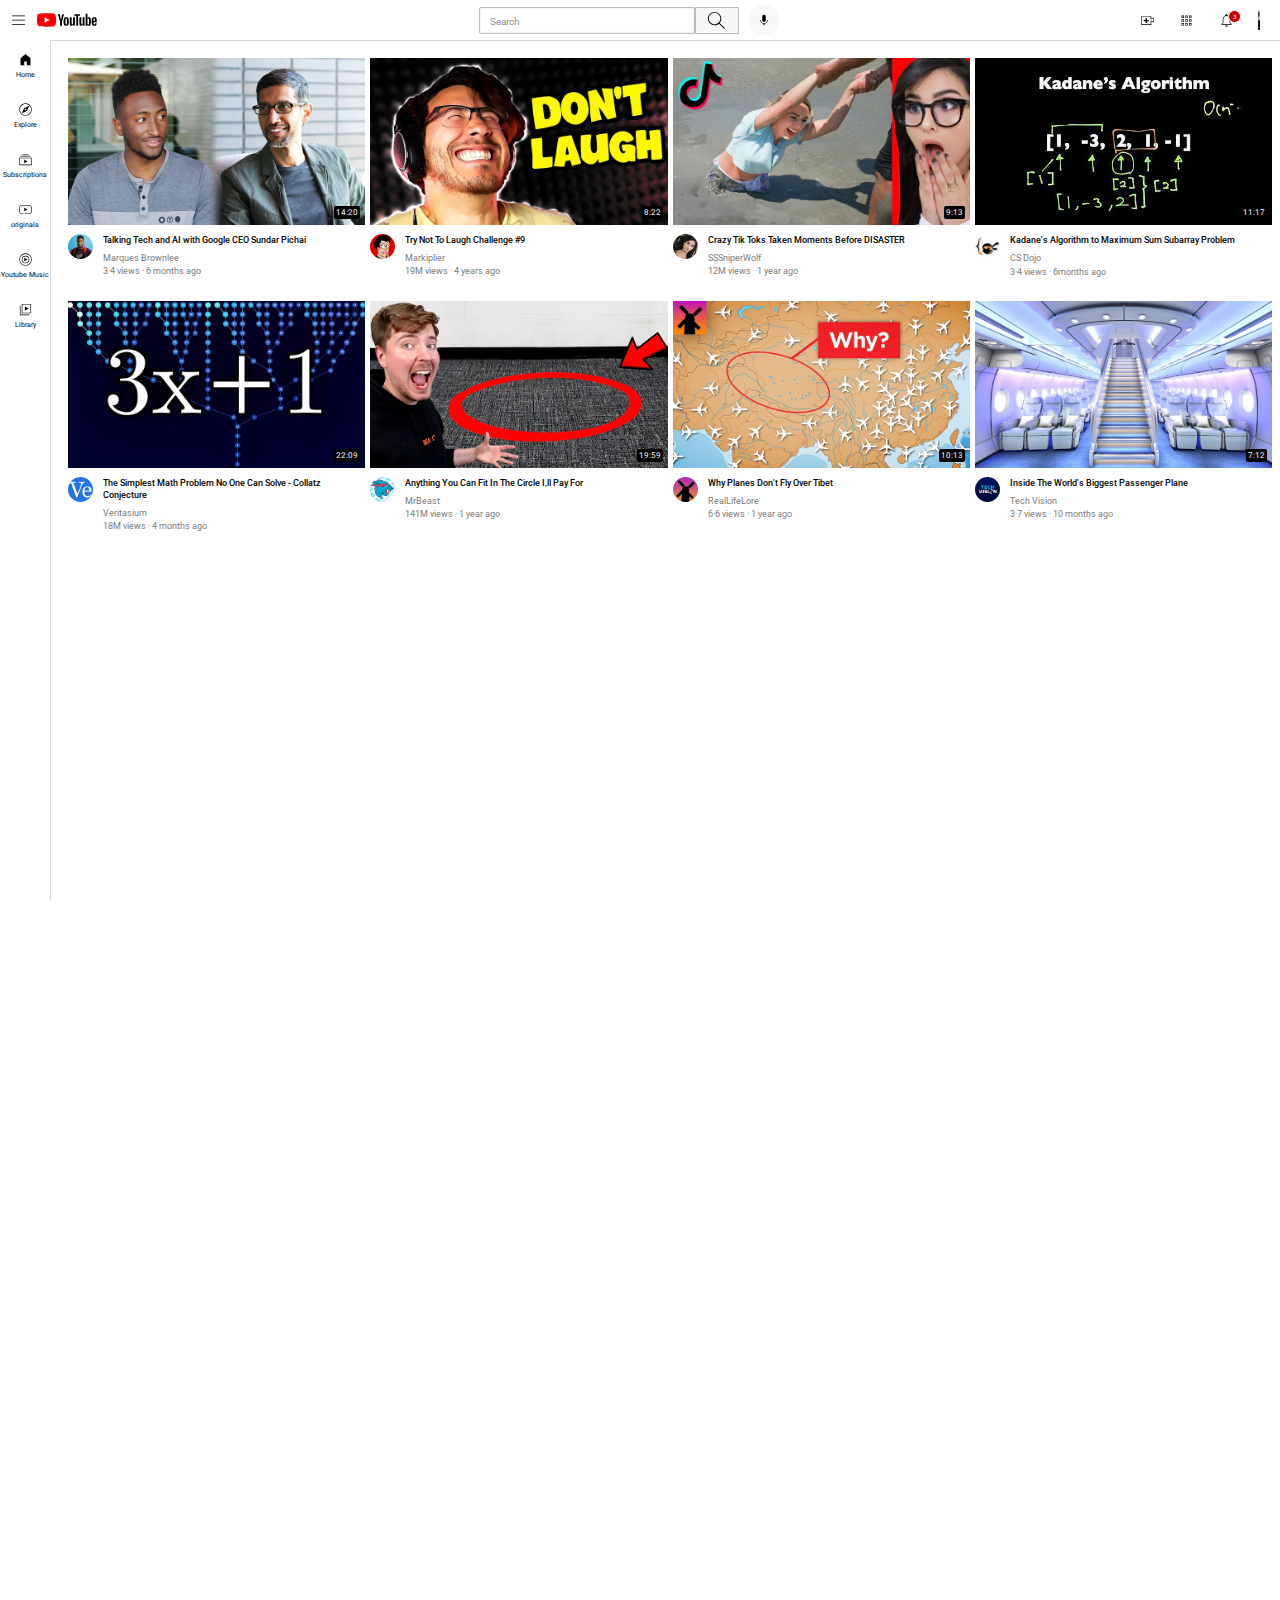
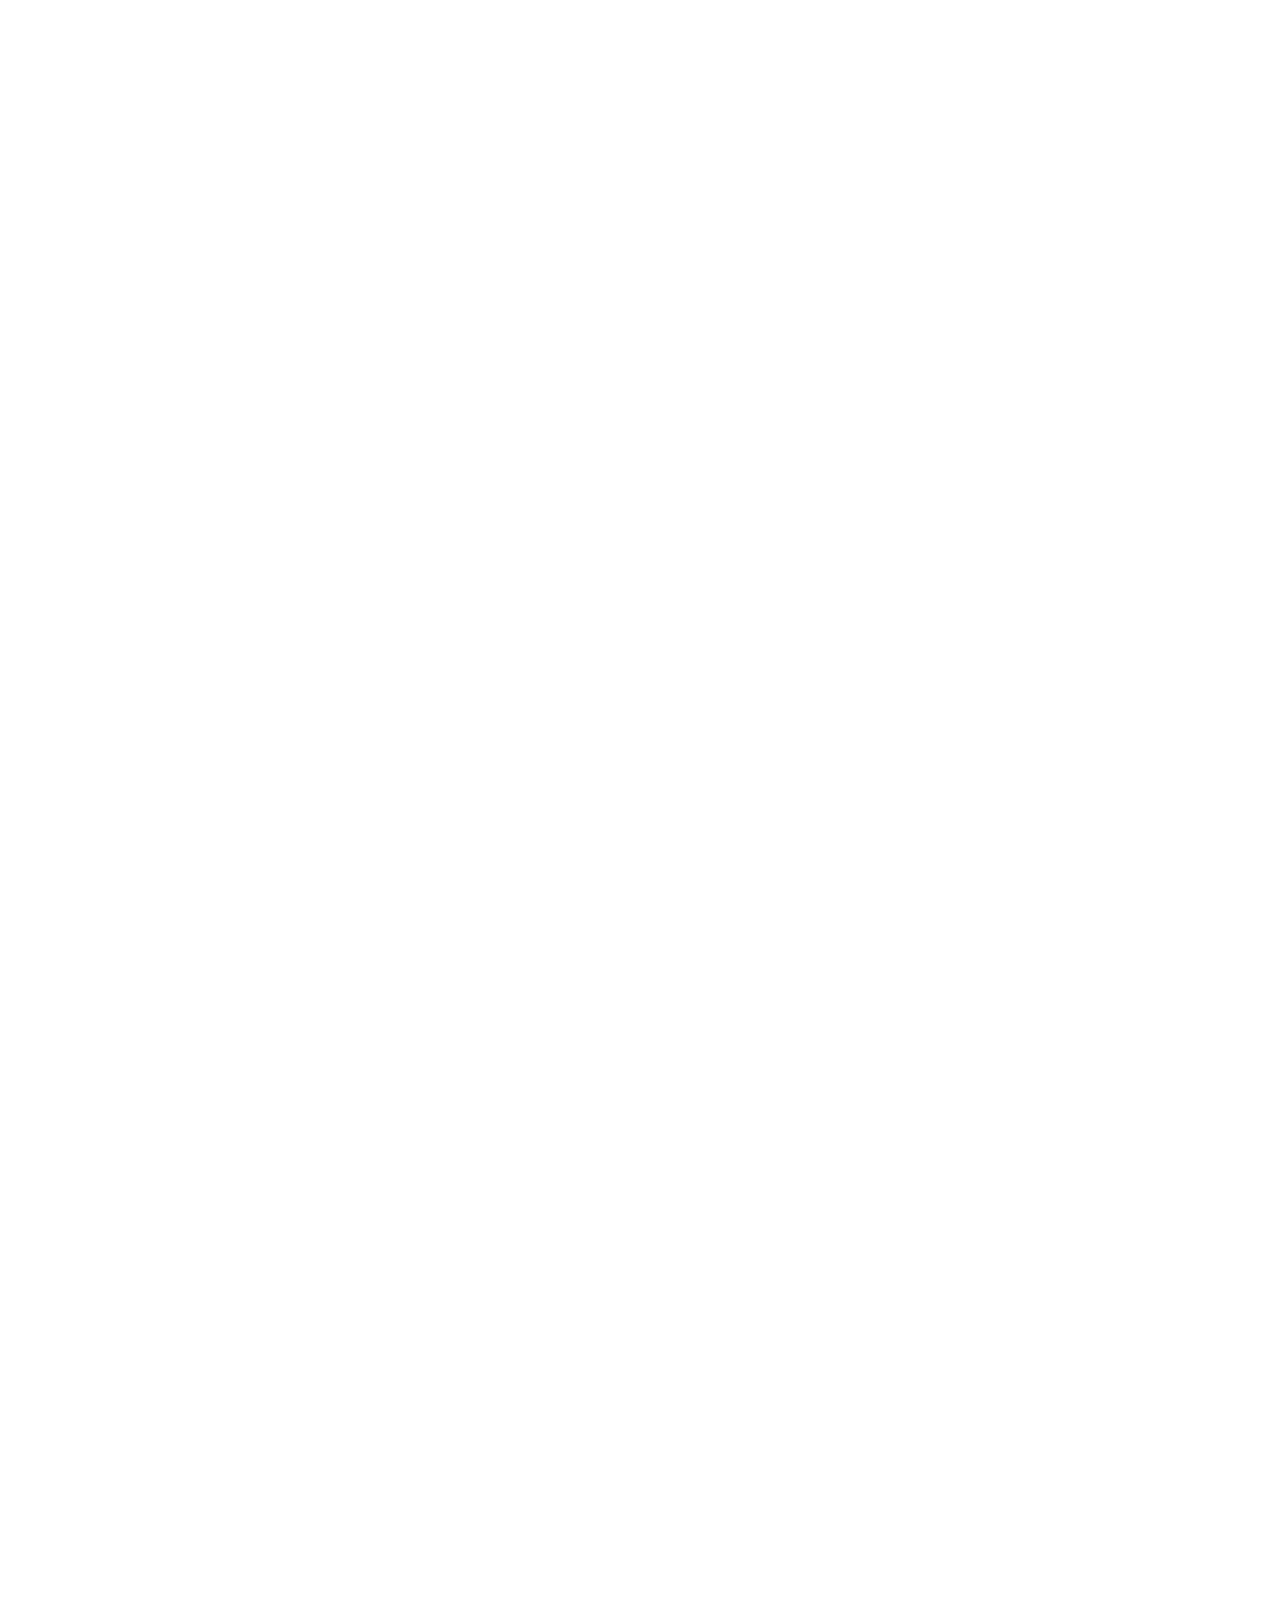
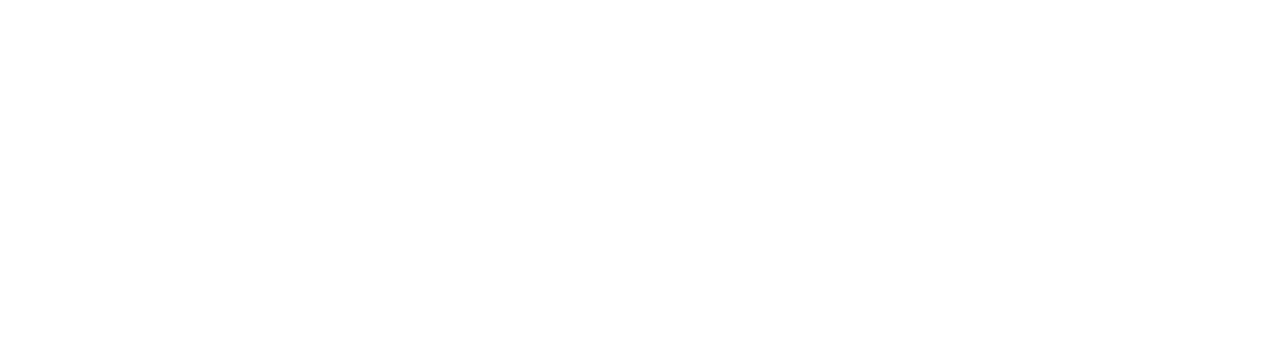
<file: index.html>
<!DOCTYPE html>
<html>
    <head>
        <title>youtube</title>
        <link rel="preconnect" href="https://fonts.googleapis.com">
        <link rel="preconnect" href="https://fonts.gstatic.com" crossorigin>
        <link href="https://fonts.googleapis.com/css2?family=Roboto:wght@300;500;700&display=swap" rel="stylesheet">
        <link rel="stylesheet" href="header.css">
        <link rel="stylesheet" href="sidebar.css">
        <link rel="stylesheet" href="vedio.css">
        <link rel="stylesheet" href="tooltip.css">
    </head>
    <body style="
      padding-bottom:3000px;
      padding-top:50px;
      padding-left:60px;
      background-color:rgb(255, 255, 255);
      font-family:Roboto,Arial;
      ">
        <header>
            <div class="header">
                <div class="left">
                    <img class="ham" src="hamburger-menu.svg">
                    <img class="ylg"src="youtube-logo.svg">
                </div>
                <div class="middle">
                    <input class="s" type="text" placeholder="Search">
                    <button class="sa">
                        <img class="search" src="search.svg">
                        <div class="tooltip">Search</div>
                    </button>
                    <button class="v">
                        <img class="voice" src="voice-search-icon.svg">
                        <div class="tooltip">Search with your voice</div>
                    </button>
                </div>
                <div class="right">
                    <div class="create">
                        <img class="i" src="upload.svg">
                        <div class="tooltip">Create</div>
                    </div>
                    <div class="youtube-apps">
                        <img class="i" src="youtube-apps.svg">
                        <div class="tooltip">Youtube apps</div>
                    </div>
                    <div class="n">
                        <img class="i" src="notifications.svg">
                        <div class="count">3</div>
                        <div class="tooltip">Notifications</div>
                    </div>
                    <img class="ic" src="my-channel.jpeg">
                </div>
            </div>
        </header>
        <nav>
            <div class="sidebar">
                <div class="sl">
                    <img src=icons/home.svg>
                    <div class="q">Home</div>
                </div>
                <div class="sl">
                    <img src=icons/explore.svg>
                    <div class="q">Explore</div>
                </div>
                <div class="sl">
                    <img src=icons/subscriptions.svg>
                    <div class="q">Subscriptions</div>
                </div>
                <div class="sl">
                    <img src=icons/originals.svg>
                    <div class="q">originals</div>
                </div>
                <div class="sl">
                    <img src=icons/youtube-music.svg>
                    <div class="q">Youtube Music</div>
                </div>
                <div class="sl">
                    <img src=icons/library.svg>
                    <div class="q">Library</div>
                </div>
            </div>
        </nav>

        <main>
            <div class="y">
                <div class="youtube">
                    <div class="thumbnail">
                        <a href="https://www.youtube.com/watch?v=n2RNcPRtAiY">
                            <img class="t1" src="thumbnail-1.webp">
                        </a>
                        <div class="time">14:20</div>
                    </div>
                    <div class="video-info">
                        <div class="logo">
                            <a href="https://www.youtube.com/c/mkbhd"><img class="i1" src="channel-1.jpeg"></a>
                            <div class="vid">
                                <img class="ii1" src="channel-1.jpeg">
                                <div>
                                    <p class="pp2">Marques Browniee</p>
                                    <p class="pp3">3&middot;4 views &middot; 6 months ago</p>
                                </div>
                            </div>
                        </div>
                        <div class="contents">
                            <p class="p1">
                                <a href="https://www.youtube.com/watch?v=n2RNcPRtAiY">Talking Tech and AI with Google CEO Sundar Pichai</a>
                            </p>
                            <div class="views">
                                <p class="p2"><a href="https://www.youtube.com/c/mkbhd">Marques Brownlee</a></p>
                                <p class="p3">3&middot;4 views &middot; 6 months ago</p>
                            </div>
                        </div>
                    </div>  
                </div>
                <div class="youtube">
                    <div class="thumbnail">
                        <a href="https://www.youtube.com/watch?v=mP0RAo9SKZk">
                            <img class="t1" src="thumbnail-2.webp">
                        </a>
                        <div class="time">8:22</div>
                    </div>
                    <div class="video-info">
                        <div class="logo">
                            <a href="https://www.youtube.com/c/markiplier"><img class="i1" src="channel-2.jpeg"></a>
                        </div>
                        <div class="contents">
                            <p class="p1">
                                <a href="https://www.youtube.com/watch?v=mP0RAo9SKZk">Try Not To Laugh Challenge #9</a>
                            </p>
                            <div class="views">
                                <p class="p2"><a class="channel-link" href="https://www.youtube.com/c/markiplier">Markiplier</a></p>
                                <p class="p3">19M views  &middot; 4 years ago</p>
                            </div>
                        </div>
                    </div>
                </div>
                <div class="youtube">
                    <div class="thumbnail">
                        <a href="https://www.youtube.com/watch?v=FgjPQQeTh1w"><img class="t1" src="thumbnail-3.webp"></a>
                        <div class="time">9:13</div>
                    </div>
                    <div class="video-info">
                        <div class="logo">
                            <a href="https://www.youtube.com/user/SSSniperWolf"><img class="i1" src="channel-3.jpeg"></a>
                        </div>
                        <div class="contents">
                            <p class="p1"><a class="video-link" href="https://www.youtube.com/watch?v=FgjPQQeTh1w">Crazy Tik Toks Taken Moments Before DISASTER</a></p>
                            <div class="views">
                                <p class="p2"><a class="channel-link" href="https://www.youtube.com/user/SSSniperWolf">SSSniperWolf</a></p>
                                <p class="p3">12M views &middot; 1 year ago</p>
                            </div>
                        </div>
                    </div>
                </div>
                <div class="youtube">
                    <div class="thumbnail">
                        <a href="https://www.youtube.com/watch?v=86CQq3pKSUw"><img class="t1" src="thumbnail-5.webp"></a>
                        <div class="time">11:17</div>
                    </div>
                    <div class="video-info">
                        <div class="logo">
                            <a href="https://www.youtube.com/c/CSDojo"><img class="i1" src="channel-5.jpeg"></a>
                        </div>
                        <div class="contents">
                            <p class="p1"><a class="video-link" href="https://www.youtube.com/watch?v=86CQq3pKSUw">Kadane's Algorithm to Maximum Sum Subarray Problem</a></p>
                            <div class="views">
                                <p class="p2"><a href="https://www.youtube.com/c/CSDojo">CS Dojo</a></p>
                                <p class="p3">3&middot;4 views &middot; 6months ago</p>
                            </div>
                        </div>
                    </div>
                </div>
                <div class="youtube">
                    <div class="thumbnail">
                        <a href="https://www.youtube.com/watch?v=094y1Z2wpJg"><img class="t1" src="thumbnail-4.webp"></a>
                        <div class="time">22:09</div>
                    </div>
                    <div class="video-info">
                        <div class="logo">
                            <a href="https://www.youtube.com/c/veritasium"><img class="i1" src="channel-4.jpeg"></a>
                        </div>
                        <div class="contents">
                            <p class="p1">
                                <a href="https://www.youtube.com/watch?v=094y1Z2wpJg">The Simplest Math Problem No One Can Solve - Collatz Conjecture</a>
                            </p>
                            <div class="views">
                                <p class="p2"><a href="https://www.youtube.com/c/veritasium">Veritasium</a></p>
                                <p class="p3">18M views  &middot; 4 months ago</p>
                            </div>
                        </div>
                    </div>
                </div>
                <div class="youtube">
                    <div class="thumbnail">
                        <a href="https://www.youtube.com/watch?v=yXWw0_UfSFg"><img class="t1" src="thumbnail-6.webp"></a>
                        <div class="time">19:59</div>
                    </div>
                    <div class="video-info">
                        <div class="logo">
                            <a href="https://www.youtube.com/channel/UCX6OQ3DkcsbYNE6H8uQQuVA"><img class="i1" src="channel-6.jpeg"></a>
                        </div>
                        <div class="contents">
                            <p class="p1"><a href="https://www.youtube.com/watch?v=yXWw0_UfSFg">Anything You Can Fit In The Circle I&sbquo;ll Pay For</a></p>
                            <div class="views">
                                <p class="p2"><a href="https://www.youtube.com/channel/UCX6OQ3DkcsbYNE6H8uQQuVA">MrBeast</a></p>
                                <p class="p3">141M views &middot; 1 year ago</p>
                            </div>
                        </div>
                    </div>
                </div>
                <div class="youtube">
                    <div class="thumbnail">
                        <a href="https://www.youtube.com/watch?v=fNVa1qMbF9Y"><img class="t1" src="thumbnail-7.webp"></a>
                        <div class="time">10:13</div>
                    </div>
                    <div class="video-info">
                        <div class="logo">
                            <a href="https://www.youtube.com/channel/UCP5tjEmvPItGyLhmjdwP7Ww"><img class="i1" src="channel-7.jpeg"></a>
                        </div>
                        <div class="contents">
                            <p class="p1"><a href="https://www.youtube.com/watch?v=fNVa1qMbF9Y">Why Planes Don't Fly Over Tibet</a></p>
                            <div class="views">
                                <p class="p2"><a href="https://www.youtube.com/channel/UCP5tjEmvPItGyLhmjdwP7Ww">RealLifeLore</a></p>
                                <p class="p3">6&middot;6 views &middot; 1 year ago</p>
                            </div>
                        </div>
                    </div>
                </div>
                <div class="youtube">
                    <div class="thumbnail">
                        <a href="https://www.youtube.com/watch?v=lFm4EM1juls"><img class="t1" src="thumbnail-8.webp"></a>
                        <div class="time">7:12</div>
                    </div>
                    <div class="video-info">
                        <div class="logo">
                            <a href="https://www.youtube.com/channel/UCHAK6CyegY22Zj2GWrcaIxg"><img class="i1" src="channel-8.jpeg"></a>
                        </div>
                        <div class="contents">
                            <p class="p1">
                                <a href="https://www.youtube.com/watch?v=lFm4EM1juls">Inside The World's Biggest Passenger Plane</a></p>
                            <div class="views">
                                <p class="p2"><a href="https://www.youtube.com/channel/UCHAK6CyegY22Zj2GWrcaIxg">Tech Vision</a></p>
                                <p class="p3">3&middot;7 views &middot; 10 months ago</p>
                            </div>
                        </div>
                    </div>
                </div>
            </div>
        </main>
    </body>
</html>
</file>
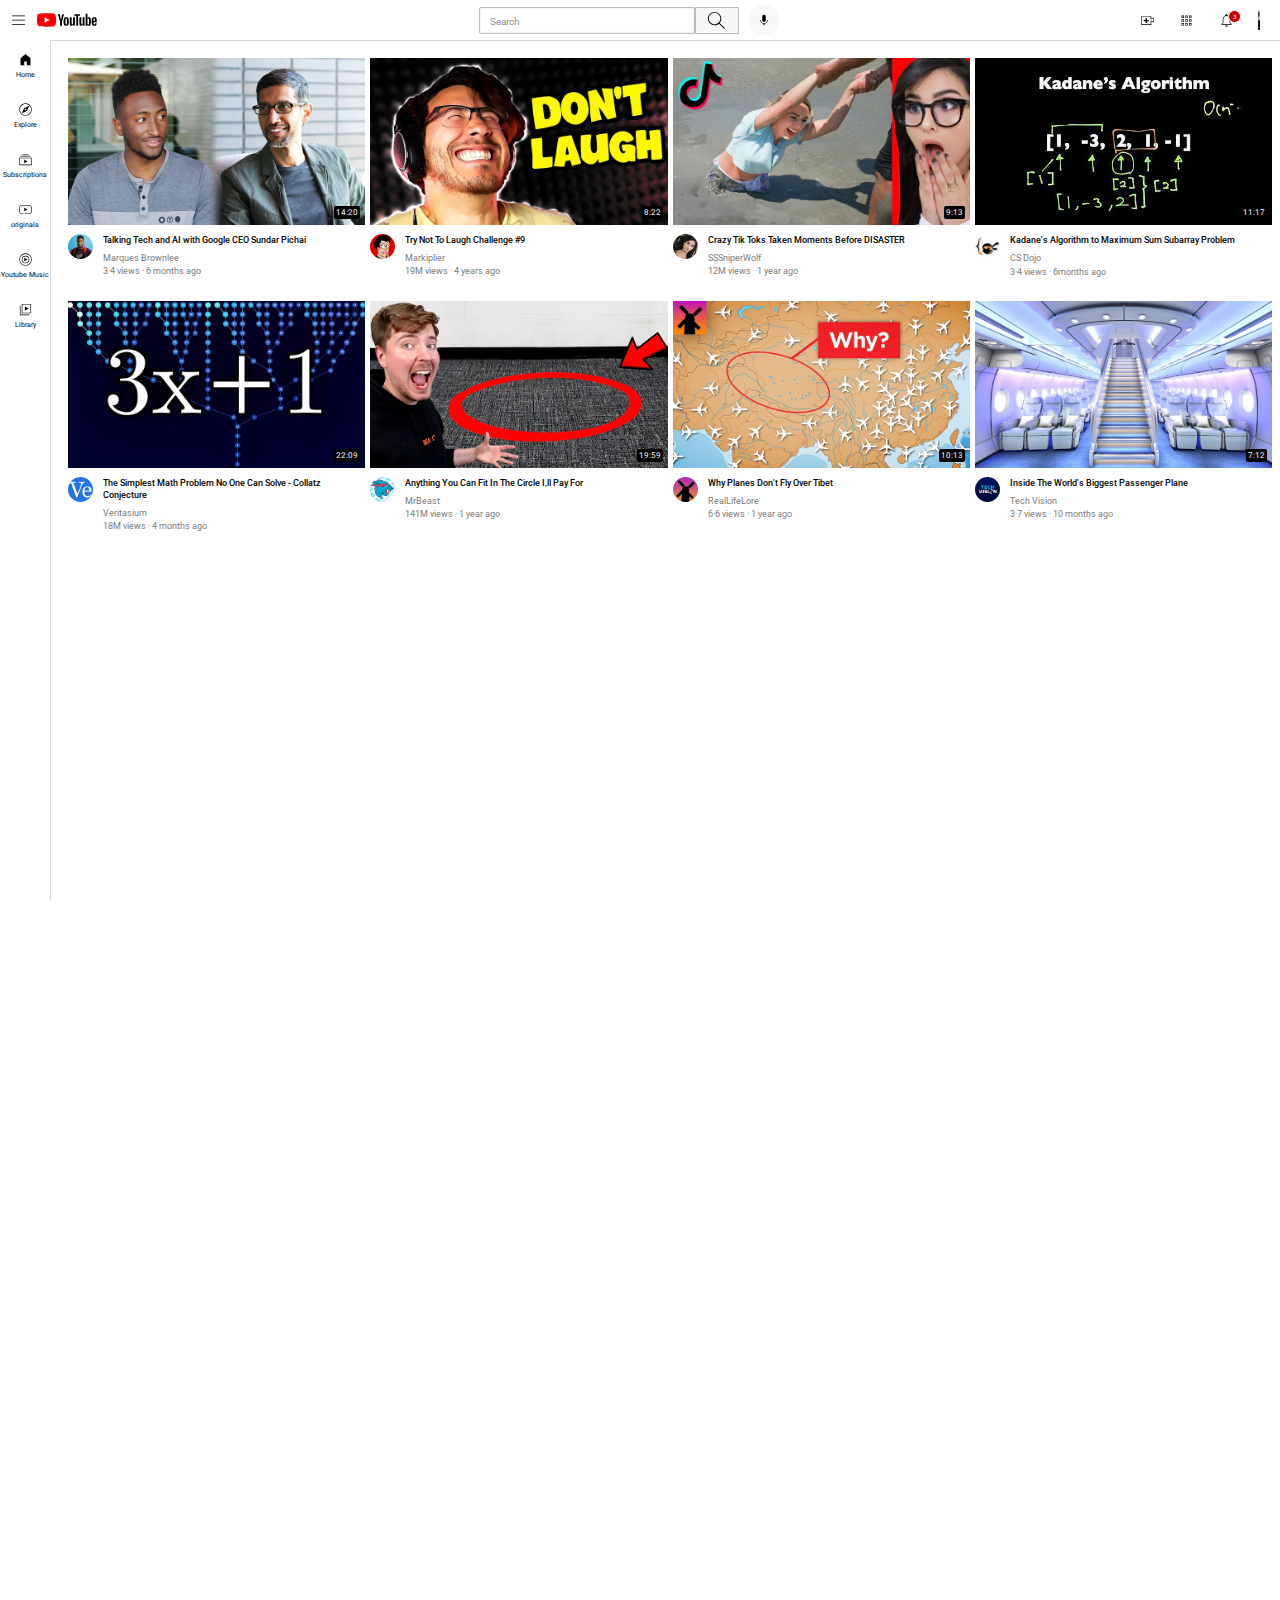
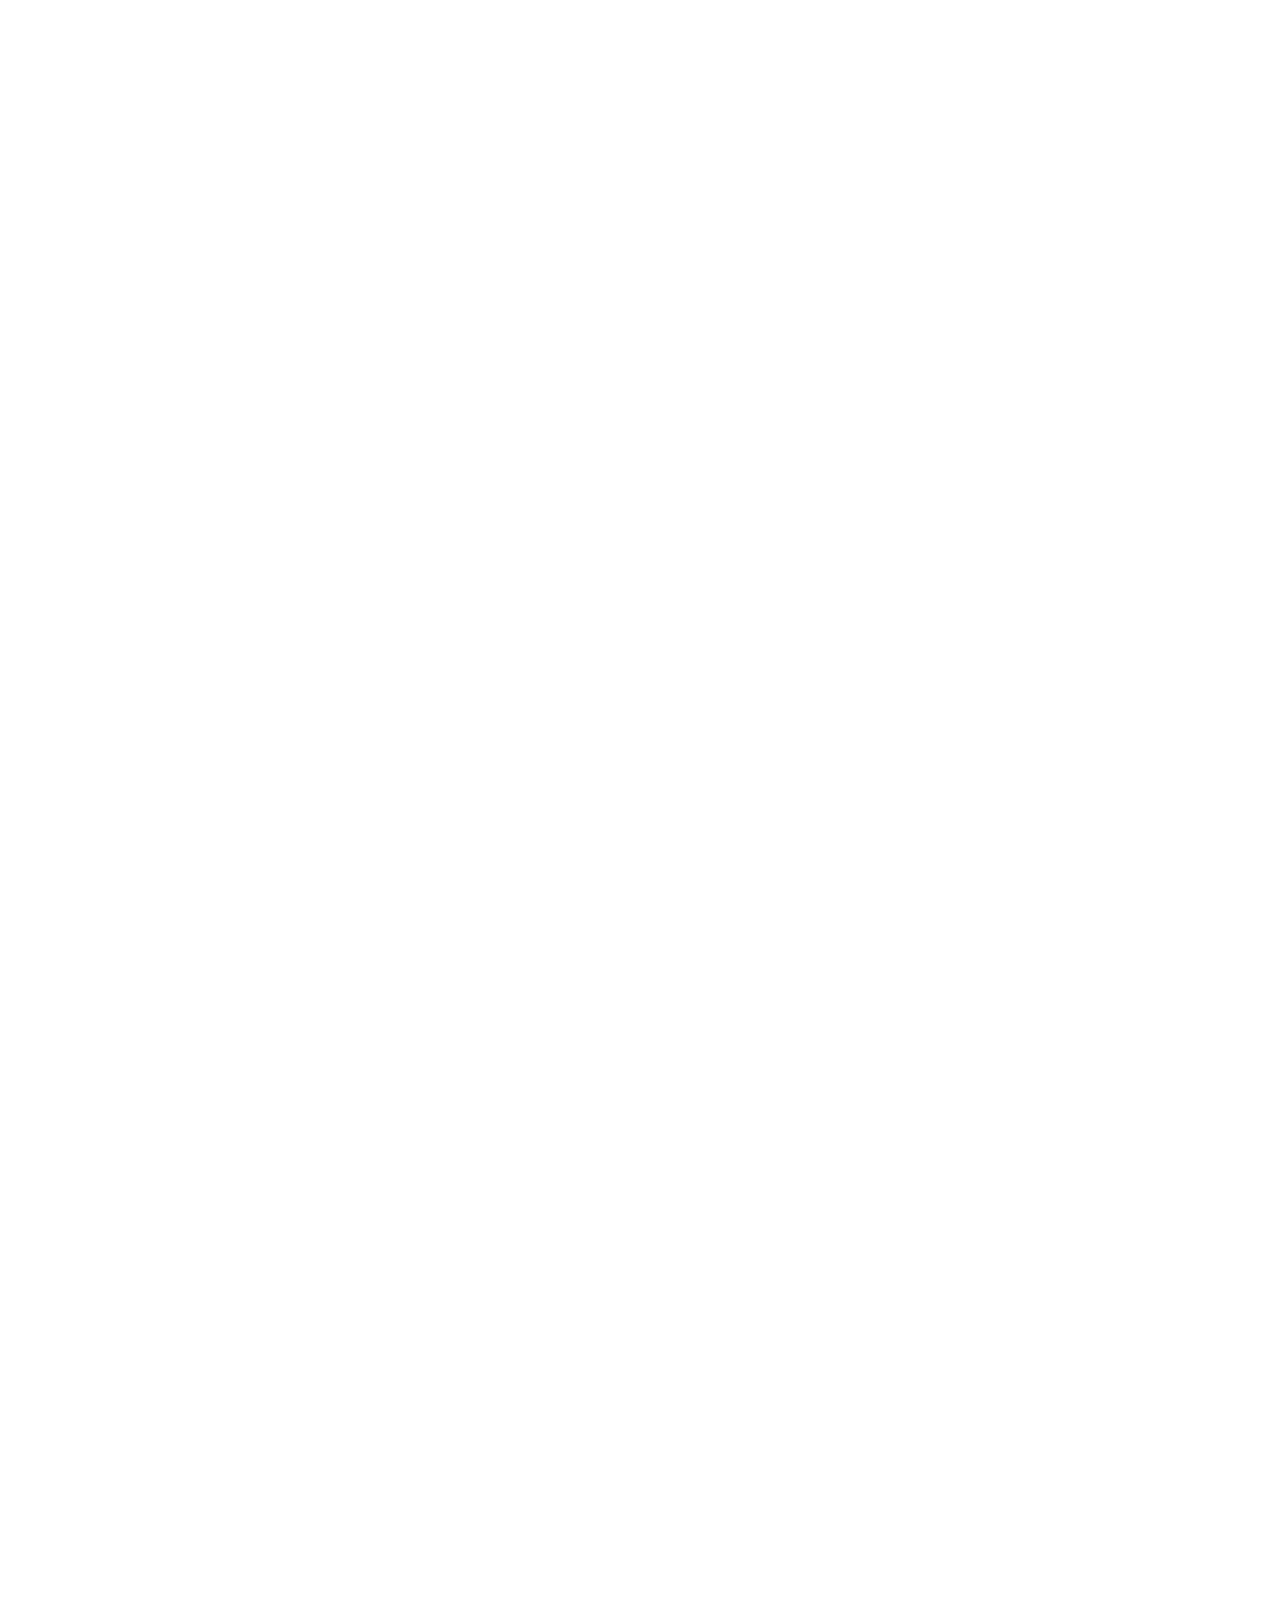
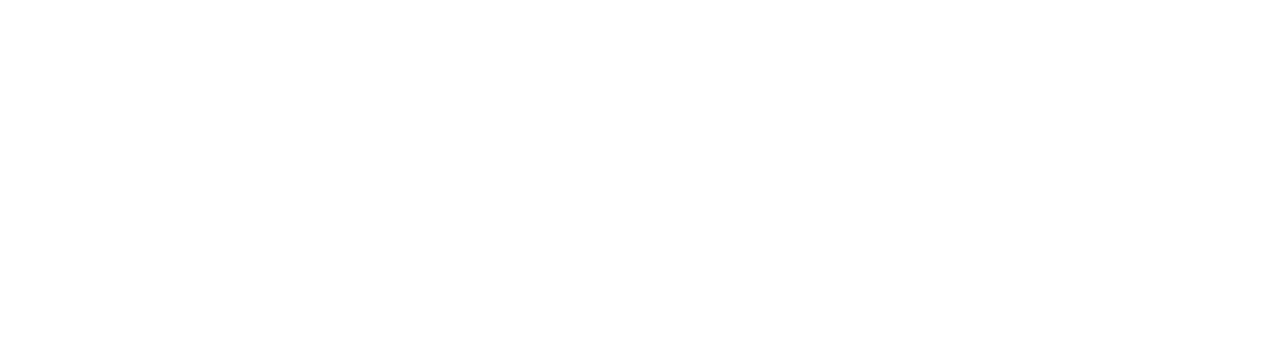
<file: youtube.html>
<!DOCTYPE html>
<html>
    <head>
        <title>youtube</title>
        <link rel="preconnect" href="https://fonts.googleapis.com">
        <link rel="preconnect" href="https://fonts.gstatic.com" crossorigin>
        <link href="https://fonts.googleapis.com/css2?family=Roboto:wght@300;500;700&display=swap" rel="stylesheet">
        <link rel="stylesheet" href="header.css">
        <link rel="stylesheet" href="sidebar.css">
        <link rel="stylesheet" href="vedio.css">
        <link rel="stylesheet" href="tooltip.css">
    </head>
    <body style="
      padding-bottom:3000px;
      padding-top:50px;
      padding-left:60px;
      background-color:rgb(255, 255, 255);
      font-family:Roboto,Arial;
      ">
        <header>
            <div class="header">
                <div class="left">
                    <img class="ham" src="hamburger-menu.svg">
                    <img class="ylg"src="youtube-logo.svg">
                </div>
                <div class="middle">
                    <input class="s" type="text" placeholder="Search">
                    <button class="sa">
                        <img class="search" src="search.svg">
                        <div class="tooltip">Search</div>
                    </button>
                    <button class="v">
                        <img class="voice" src="voice-search-icon.svg">
                        <div class="tooltip">Search with your voice</div>
                    </button>
                </div>
                <div class="right">
                    <div class="create">
                        <img class="i" src="upload.svg">
                        <div class="tooltip">Create</div>
                    </div>
                    <div class="youtube-apps">
                        <img class="i" src="youtube-apps.svg">
                        <div class="tooltip">Youtube apps</div>
                    </div>
                    <div class="n">
                        <img class="i" src="notifications.svg">
                        <div class="count">3</div>
                        <div class="tooltip">Notifications</div>
                    </div>
                    <img class="ic" src="my-channel.jpeg">
                </div>
            </div>
        </header>
        <nav>
            <div class="sidebar">
                <div class="sl">
                    <img src=icons/home.svg>
                    <div class="q">Home</div>
                </div>
                <div class="sl">
                    <img src=icons/explore.svg>
                    <div class="q">Explore</div>
                </div>
                <div class="sl">
                    <img src=icons/subscriptions.svg>
                    <div class="q">Subscriptions</div>
                </div>
                <div class="sl">
                    <img src=icons/originals.svg>
                    <div class="q">originals</div>
                </div>
                <div class="sl">
                    <img src=icons/youtube-music.svg>
                    <div class="q">Youtube Music</div>
                </div>
                <div class="sl">
                    <img src=icons/library.svg>
                    <div class="q">Library</div>
                </div>
            </div>
        </nav>

        <main>
            <div class="y">
                <div class="youtube">
                    <div class="thumbnail">
                        <a href="https://www.youtube.com/watch?v=n2RNcPRtAiY">
                            <img class="t1" src="thumbnail-1.webp">
                        </a>
                        <div class="time">14:20</div>
                    </div>
                    <div class="video-info">
                        <div class="logo">
                            <a href="https://www.youtube.com/c/mkbhd"><img class="i1" src="channel-1.jpeg"></a>
                            <div class="vid">
                                <img class="ii1" src="channel-1.jpeg">
                                <div>
                                    <p class="pp2">Marques Browniee</p>
                                    <p class="pp3">3&middot;4 views &middot; 6 months ago</p>
                                </div>
                            </div>
                        </div>
                        <div class="contents">
                            <p class="p1">
                                <a href="https://www.youtube.com/watch?v=n2RNcPRtAiY">Talking Tech and AI with Google CEO Sundar Pichai</a>
                            </p>
                            <div class="views">
                                <p class="p2"><a href="https://www.youtube.com/c/mkbhd">Marques Brownlee</a></p>
                                <p class="p3">3&middot;4 views &middot; 6 months ago</p>
                            </div>
                        </div>
                    </div>  
                </div>
                <div class="youtube">
                    <div class="thumbnail">
                        <a href="https://www.youtube.com/watch?v=mP0RAo9SKZk">
                            <img class="t1" src="thumbnail-2.webp">
                        </a>
                        <div class="time">8:22</div>
                    </div>
                    <div class="video-info">
                        <div class="logo">
                            <a href="https://www.youtube.com/c/markiplier"><img class="i1" src="channel-2.jpeg"></a>
                        </div>
                        <div class="contents">
                            <p class="p1">
                                <a href="https://www.youtube.com/watch?v=mP0RAo9SKZk">Try Not To Laugh Challenge #9</a>
                            </p>
                            <div class="views">
                                <p class="p2"><a class="channel-link" href="https://www.youtube.com/c/markiplier">Markiplier</a></p>
                                <p class="p3">19M views  &middot; 4 years ago</p>
                            </div>
                        </div>
                    </div>
                </div>
                <div class="youtube">
                    <div class="thumbnail">
                        <a href="https://www.youtube.com/watch?v=FgjPQQeTh1w"><img class="t1" src="thumbnail-3.webp"></a>
                        <div class="time">9:13</div>
                    </div>
                    <div class="video-info">
                        <div class="logo">
                            <a href="https://www.youtube.com/user/SSSniperWolf"><img class="i1" src="channel-3.jpeg"></a>
                        </div>
                        <div class="contents">
                            <p class="p1"><a class="video-link" href="https://www.youtube.com/watch?v=FgjPQQeTh1w">Crazy Tik Toks Taken Moments Before DISASTER</a></p>
                            <div class="views">
                                <p class="p2"><a class="channel-link" href="https://www.youtube.com/user/SSSniperWolf">SSSniperWolf</a></p>
                                <p class="p3">12M views &middot; 1 year ago</p>
                            </div>
                        </div>
                    </div>
                </div>
                <div class="youtube">
                    <div class="thumbnail">
                        <a href="https://www.youtube.com/watch?v=86CQq3pKSUw"><img class="t1" src="thumbnail-5.webp"></a>
                        <div class="time">11:17</div>
                    </div>
                    <div class="video-info">
                        <div class="logo">
                            <a href="https://www.youtube.com/c/CSDojo"><img class="i1" src="channel-5.jpeg"></a>
                        </div>
                        <div class="contents">
                            <p class="p1"><a class="video-link" href="https://www.youtube.com/watch?v=86CQq3pKSUw">Kadane's Algorithm to Maximum Sum Subarray Problem</a></p>
                            <div class="views">
                                <p class="p2"><a href="https://www.youtube.com/c/CSDojo">CS Dojo</a></p>
                                <p class="p3">3&middot;4 views &middot; 6months ago</p>
                            </div>
                        </div>
                    </div>
                </div>
                <div class="youtube">
                    <div class="thumbnail">
                        <a href="https://www.youtube.com/watch?v=094y1Z2wpJg"><img class="t1" src="thumbnail-4.webp"></a>
                        <div class="time">22:09</div>
                    </div>
                    <div class="video-info">
                        <div class="logo">
                            <a href="https://www.youtube.com/c/veritasium"><img class="i1" src="channel-4.jpeg"></a>
                        </div>
                        <div class="contents">
                            <p class="p1">
                                <a href="https://www.youtube.com/watch?v=094y1Z2wpJg">The Simplest Math Problem No One Can Solve - Collatz Conjecture</a>
                            </p>
                            <div class="views">
                                <p class="p2"><a href="https://www.youtube.com/c/veritasium">Veritasium</a></p>
                                <p class="p3">18M views  &middot; 4 months ago</p>
                            </div>
                        </div>
                    </div>
                </div>
                <div class="youtube">
                    <div class="thumbnail">
                        <a href="https://www.youtube.com/watch?v=yXWw0_UfSFg"><img class="t1" src="thumbnail-6.webp"></a>
                        <div class="time">19:59</div>
                    </div>
                    <div class="video-info">
                        <div class="logo">
                            <a href="https://www.youtube.com/channel/UCX6OQ3DkcsbYNE6H8uQQuVA"><img class="i1" src="channel-6.jpeg"></a>
                        </div>
                        <div class="contents">
                            <p class="p1"><a href="https://www.youtube.com/watch?v=yXWw0_UfSFg">Anything You Can Fit In The Circle I&sbquo;ll Pay For</a></p>
                            <div class="views">
                                <p class="p2"><a href="https://www.youtube.com/channel/UCX6OQ3DkcsbYNE6H8uQQuVA">MrBeast</a></p>
                                <p class="p3">141M views &middot; 1 year ago</p>
                            </div>
                        </div>
                    </div>
                </div>
                <div class="youtube">
                    <div class="thumbnail">
                        <a href="https://www.youtube.com/watch?v=fNVa1qMbF9Y"><img class="t1" src="thumbnail-7.webp"></a>
                        <div class="time">10:13</div>
                    </div>
                    <div class="video-info">
                        <div class="logo">
                            <a href="https://www.youtube.com/channel/UCP5tjEmvPItGyLhmjdwP7Ww"><img class="i1" src="channel-7.jpeg"></a>
                        </div>
                        <div class="contents">
                            <p class="p1"><a href="https://www.youtube.com/watch?v=fNVa1qMbF9Y">Why Planes Don't Fly Over Tibet</a></p>
                            <div class="views">
                                <p class="p2"><a href="https://www.youtube.com/channel/UCP5tjEmvPItGyLhmjdwP7Ww">RealLifeLore</a></p>
                                <p class="p3">6&middot;6 views &middot; 1 year ago</p>
                            </div>
                        </div>
                    </div>
                </div>
                <div class="youtube">
                    <div class="thumbnail">
                        <a href="https://www.youtube.com/watch?v=lFm4EM1juls"><img class="t1" src="thumbnail-8.webp"></a>
                        <div class="time">7:12</div>
                    </div>
                    <div class="video-info">
                        <div class="logo">
                            <a href="https://www.youtube.com/channel/UCHAK6CyegY22Zj2GWrcaIxg"><img class="i1" src="channel-8.jpeg"></a>
                        </div>
                        <div class="contents">
                            <p class="p1">
                                <a href="https://www.youtube.com/watch?v=lFm4EM1juls">Inside The World's Biggest Passenger Plane</a></p>
                            <div class="views">
                                <p class="p2"><a href="https://www.youtube.com/channel/UCHAK6CyegY22Zj2GWrcaIxg">Tech Vision</a></p>
                                <p class="p3">3&middot;7 views &middot; 10 months ago</p>
                            </div>
                        </div>
                    </div>
                </div>
            </div>
        </main>
    </body>
</html>
</file>
<file: header.css>
.header {
    display:flex;
    flex-direction:row;
    flex-shrink:0;
    height:40px;
    justify-content:space-between;
    background-color:white;
    margin-bottom:15px;
    position:fixed;
    top:0;
    left:0;
    right:0;
    border-right-width:0px;
    border-top-width:0px;
    border-left-width:0px;
    border-bottom-width:1px;
    border-style:solid;
    z-index:100;
    border-color:rgb(217, 216, 216);
}

.left {
    display:flex;
    align-items:center;
    margin-right:60px;
}

.middle {
    display:flex;
    flex:1;
    align-items:center;
    max-width:300px;
    min-width: 70px;
}

.right {
    display:flex;
    flex-direction:row;
    align-items:center;
    flex-shrink:0;
    margin-right:20px;
    margin-left:40px;
    width:120px;
    justify-content:space-between;
}

.ham {
    width:17px;
    height:17px;
    margin-left:10px;
    margin-right:10px;
}

.ylg {
    width:60px;
    height:60px;
}



.voice {
    width:14px;
    height:14px;
    object-fit:strech;
    border-radius:200px;
}

.s {
    flex:1;
    width:0;
    border-radius:2px;
    border-color:rgb(188, 188, 188);
    border-style:solid;
    border-width:1px;
    padding-top:5px;
    padding-left:10px;
    padding-bottom:5px;
    box-shadow:inset 0px 0px 2px rgba(0,0,0,0.15);
}

.s:active {
    border-color:rgb(188, 188, 188);
    border-style:solid;
    border-width:1px;
}

button {
    background-color: rgb(248, 248, 248);
    border-width:1px;
    border-color:rgb(188, 188, 188);
    border-style:solid;
}

.v {
    height:30px;
    width:30px;
    margin-left:10px;
    border-width:0;
    border-radius:300px;
}

.s::placeholder {
    vertical-align: middle;
    margin-left:10px;
    font-size:10px;
    color:rgb(150, 149, 149);
    font-family:Roboto,arial;
}


.i {
    height:15px;
    width:15px;
    object-fit:cover;
} 

.ic {
    height:20px;
    width:2px;
    object-fit:cover;

}



.count {
    position: absolute;
    top:-3px;
    right:-7px;
    font-family:roboto,Arial;
    font-size:6px;
    padding-top:2px;
    padding-bottom:2px;
    padding-left:4px;
    padding-right:4px;
    border-radius:100px;
    color:white;
    background-color:rgb(200,0,0);
    border-color:white;
    border-style:solid;
    border-width:1px;
}

.sa ,.v ,.create,.youtube-apps,.n {
    position:relative;
    display:flex;
    align-items:center;
    justify-content:center;
    flex-direction:row;
    cursor:pointer;
}

.sa .tooltip ,.v .tooltip,
.create .tooltip,
.youtube-apps .tooltip,
.n .tooltip {
    position:absolute;
    color:white;
    background-color:rgb(104, 104, 104);
    font-family:Roboto,Arial;
    font-size:8px;
    padding-top:8px;
    padding-bottom:8px;
    padding-left:4px;
    padding-right:4px;
    border-radius:1px;
    border-radius:2px;
    bottom:-30px;
    opacity:0;
    pointer-events:none;
    transition:opacity 0.15s;
    white-space:nowrap;
}

.sa:hover .tooltip, 
.v:hover .tooltip, 
.create:hover .tooltip,
.youtube-apps:hover .tooltip,
.n:hover .tooltip {
    opacity:1;
}

.search {
    height:23px;
    width:30px;
    object-fit:contain;
}
</file>
<file: sidebar.css>
.sidebar {
    position:fixed;
    top:40px;
    left:0px;
    bottom:0px;
    background-color:white;
    width:50px;
    border-right-width:1px;
    border-top-width:0px;
    border-left-width:0px;
    border-bottom-width:0px;
    border-style:solid;
    border-color:rgb(217, 216, 216);
    z-index:200;
}

.sl {
    background-color:white;
    height:50px;
    display:flex;
    flex-direction:column;
    align-items:center;
    justify-content:center;
}

.sl:hover {
    cursor:pointer;
    background-color:rgb(230, 230, 230);
}

.sl img {
    height:15px;
    margin-bottom:4px;
}

.q {
    font-family:Roboto,Arial;
    font-size:7px;
}
</file>
<file: vedio.css>
.y {
    display:grid;
    grid-template-columns:1fr 1fr 1fr;
    column-gap:5px;
    row-gap:10px;

}
.youtube {
    width:100%;
    display:inline-block;
}
.t1 {
    width:100%;
}
p {
    font-family:Roboto, Arial;
}
.logo {
    display:inline-block;
    position:relative;
    width:30px;
    height:56.67px;
    vertical-align:top;
}
.i1,.ii1 {
    height: 25px;
    width:25px;
    border-radius:100px;
    object-fit:cover;
}
.p1 {
    font-size:9px;
    vertical-align:top;
    margin-top:0px;
    font-weight:500;
    line-height:12px;
}
.views {
    line-height:5px;
    font-size:8.5px;
    margin-top:10px;
    color:rgb(123, 123, 123);
}
.video-info {
    margin-top:5px;
    display:grid;
    grid-template-columns: 30px 1fr;
    column-gap:5px;
}
.contents {
    display: inline-block;
    vertical-align:top;
}

.thumbnail {
    position:relative;
}

@media (max-width:700px) {
    .y {
        grid-template-columns:1fr 1fr;
    }
}

@media (min-width:701px) and (max-width:909px) {
    .y {
        grid-template-columns:1fr 1fr 1fr;
    }
}

@media (min-width:910px) {
    .y {
        grid-template-columns:1fr 1fr 1fr 1fr;
    }
}

.time {
    position:absolute;
    color:white;
    background-color: black;
    font-family:roboto,Arial;
    bottom:10px;
    right:5px;
    font-size:8px;
    padding-left:2px;
    padding-right:2px;
    padding-top: 2px;
    padding-bottom: 2px;
    border-radius:2px;
}

.p2 a {
    color:rgb(123, 123, 123);
}

a {
    text-decoration:none;
    color:black;
}
</file>
<file: tooltip.css>
.vid {
    position:absolute;
    display:flex;
    width:180px;
    flex-direction:row;
    align-items:center;
    pointer-events:none;
    background-color:rgb(243, 243, 243);
    padding: 5px 5px 5px 5px;
    opacity:0;
    transition:opacity 0.15s;
    top:10px;
    left:10px;
}

.vid div {
    line-height:7px;
    font-size:10px;
    font-weight:500;
    color:rgb(123, 123, 123);
}

.vid img {
    margin-right:18px;
}

.logo:hover .vid {
    opacity:1;
}
</file>
